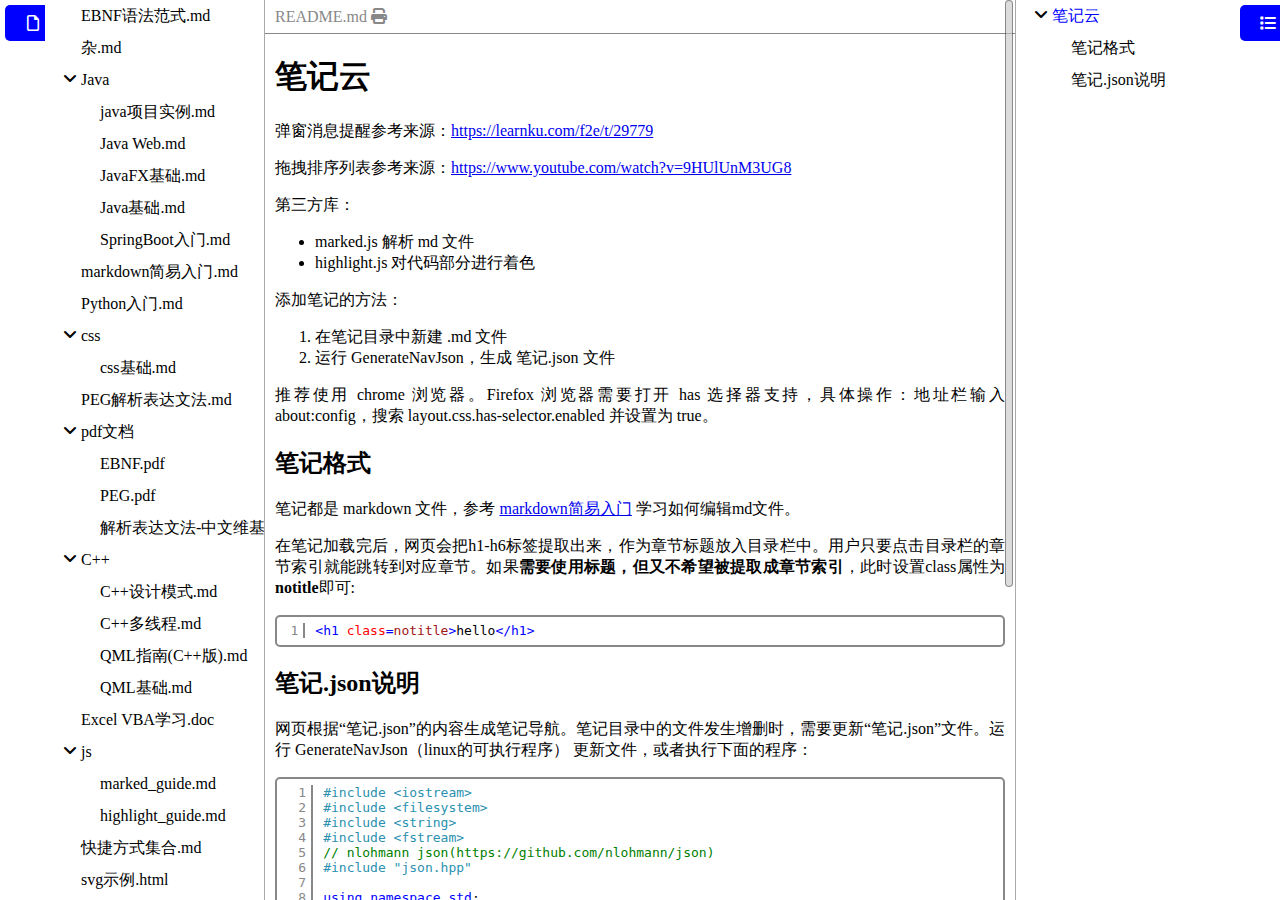
<file: index.html>
<!DOCTYPE html>
<html lang="zh">

<head>
    <meta charset="UTF-8">
    <meta name="viewport" content="width=device-width,height=device-height,Initial-scale=1">
    <link rel="shortcut icon" href="images/favicon.png" type="image/png">
    <title>笔记云</title>

    <!--boostrap美化页面-->
    <link href="https://cdn.jsdelivr.net/npm/bootstrap@5.3.0/dist/css/bootstrap.min.css" rel="stylesheet"
          integrity="sha384-9ndCyUaIbzAi2FUVXJi0CjmCapSmO7SnpJef0486qhLnuZ2cdeRhO02iuK6FUUVM" crossorigin="anonymous">
    <!--代码样式-->
    <link rel="stylesheet" href="styles/code_styles/vs.min.css">
    <!--字体图标-->
    <link rel="stylesheet" href="styles/fontawesome.css">
    <!--自定义css-->
    <link rel="stylesheet" href="styles/common.css">
    <link rel="stylesheet" href="styles/navtree.css">

    <!--导入第三方库-->
    <script src="scripts/lib/highlight.pack.js"></script>
    <script src="scripts/lib/marked.js"></script>
    <!--自定义js-->
    <script src="scripts/navtree.js"></script>
    <script src="scripts/loadresource.js"></script>

    <!--弹窗消息相关-->
    <link rel="stylesheet" href="http://at.alicdn.com/t/font_1117508_wxidm5ry7od.css">
    <link rel="stylesheet" href="styles/message.css">
    <script src="scripts/message.js" defer></script>

    <!--侧边栏-->
    <link rel="stylesheet" href="styles/sortable.css">
    <script src="scripts/sortable.js" defer></script>
    <link rel="stylesheet" href="styles/sidebar.css">
    <script src="scripts/sidebar.js" defer></script>

    <link rel="stylesheet" href="styles/scrollbar.css">
    <script src="scripts/scrollbar.js" defer></script>
</head>

<body>

<div class="wrapper" data-state="default">

    <!--左 侧边栏-->
    <div class="sidebar left">
        <ul class="sortable-list">
            <li class="item selected" draggable="true" data-ref="notes-panel">
                <i class="fa-regular fa-file"></i>
            </li>
        </ul>
        <div id="notes-panel" class="panel notes-nav">
            <v-scroll-bar></v-scroll-bar>
            <h-scroll-bar></h-scroll-bar>
        </div>
        <div class="resize-bar"></div>
    </div>
    <!--右 侧边栏-->
    <div class="sidebar right">
        <ul class="sortable-list">
            <li class="item selected" draggable="true" data-ref="catalogue-panel">
                <i class="fa-solid fa-list"></i>
            </li>
        </ul>
        <div id="catalogue-panel" class="panel catalogue-nav">
            <v-scroll-bar></v-scroll-bar>
            <h-scroll-bar></h-scroll-bar>
        </div>
        <div class="resize-bar"></div>
    </div>

    <!--预览-->
    <div class="preview">
        <div class="preview-header">
            <span class="url-display"></span>
        </div>
        <div class="article"></div>
        <v-scroll-bar></v-scroll-bar>
        <h-scroll-bar></h-scroll-bar>
    </div>

</div>

<!--注册事件-->
<script>
    // 快捷键
    document.addEventListener("keydown", e => {
        if (e.repeat) return;
        if (e.altKey && e.key === "n")
            document.querySelector(".item[data-ref=notes-panel]").click();
        else if (e.altKey && e.key === "c")
            document.querySelector(".item[data-ref=catalogue-panel]").click();
    });

    // 预览界面滚动时，目录的高亮节点同步更新
    document.querySelector(".preview").addEventListener("scroll",
        function () {
            let links = document.querySelectorAll(".article [id^=ch]");
            let hasLinkInView = false;
            /** @type{HTMLElement} */
            let anchor;

            for (let link of links) {
                // 出现在页面的第一个标题所对应的目录链接高亮化
                if (isInViewPort(link, this)) {
                    hasLinkInView = true;
                    anchor = link;
                    break;
                }
            }
            if (!hasLinkInView) {
                let i;
                for (i = 0; i < links.length; ++i) {
                    if (links[i].offsetTop > this.scrollTop) {
                        if (i - 1 < 0) {
                            let act = document.querySelector(".catalogue-nav ._activate");
                            if (act) act.classList.remove("_activate");
                            return;
                        }
                        break;
                    }
                }
                anchor = links[i - 1];
            }
            if (anchor.myRef.tagName === "LI")
                anchor = anchor.myRef.querySelector(".nav-tree-link");
            else
                anchor = anchor.myRef.previousSibling;
            anchor.dispatchEvent(new CustomEvent("data-click"));
            // 目录节点滚动到anchor的位置
            let catalogue = document.querySelector(".catalogue-nav");
            if (!isInViewPort(anchor, catalogue)) {
                let offsetTop = getOffsetTop(anchor, catalogue);
                let vcenter = offsetTop - catalogue.clientHeight / 2;
                catalogue.scrollTo({top: vcenter, behavior: "smooth"});
            }
        });

    // 打印功能
    document.querySelector(".url-display").addEventListener("click", function () {
        /** @type {string} */
        let curUrl = `${location.href.substring(0, location.href.indexOf("?"))}?article=${this.innerText}`;

        // 修改网页标题为当前文件名
        document.title = this.innerText.substring(
            this.innerText.lastIndexOf("/") + 1 || this.innerText.lastIndexOf("\\") + 1,
            this.innerText.lastIndexOf('.'));
        // 目录部分去掉 展开/关闭 的三角形标签
        document.querySelectorAll(".catalogue-nav .nav-tree-item-expander").forEach(
            element => element.style.visibility = "hidden");
        // 目录去掉左侧虚线
        document.querySelectorAll(".catalogue-nav .nav-tree-list").forEach(
            element => element.style.borderLeft = "0");
        // 高亮显示的节点恢复普通状态
        document.querySelector(".catalogue-nav .nav-tree-link._activate").classList.remove("_activate");
        // 代码太长时自动换行
        document.querySelectorAll("pre").forEach(element => {
            element.style.whiteSpace = "pre-wrap";
            element.style.wordBreak = "break-all";
        });
        // 只留下目录和文章
        document.body.innerHTML =
            "<h1>目录</h1>" +
            document.querySelector(".catalogue-nav").innerHTML +
            "<div style='page-break-after: always'></div>" +
            document.querySelector(".article").innerHTML;
        // 延迟打印，给样式加载预留时间
        setTimeout(() => {
            window.print();
            location.href = curUrl; // 刷新
        }, 200);
    });

    window.addEventListener("error", err => message.show(err, "error"));
    window.addEventListener("unhandledrejection", err => message.show(err.reason, "error"));
</script>

<!--加载笔记和目录-->
<script>
    // 设置要加载的笔记文件的url地址
    let noteUrl = (function () {
        let m = location.search && location.search.match(/(?<=[?&]article=).+?(?=&|$)/);
        return m && decodeURI(m) || "README.md";
    }());
    // 加载笔记内容
    loadMdFileToElement(noteUrl,
        document.querySelector(".article"),
        document.querySelector(".catalogue-nav"));
    // 加载笔记导航树
    fetch("笔记.json")
        .then(res => res.json())
        .then(data => {
            createNotesNavTree(
                document.querySelector(".notes-nav"),
                data,
                function () {
                    // 点击链接时的回调
                    loadMdFileToElement(
                        this.getAttribute("data-src"),
                        document.querySelector(".article"),
                        document.querySelector(".catalogue-nav"),
                        () => {
                            this.dispatchEvent(new CustomEvent("data-click"));
                            document.querySelector(".preview").scrollTo({top: 0, behavior: 'smooth'});
                        });
                });
            // 与 noteUrl 对应的导航标签进入激活状态
            document.querySelectorAll(".notes-nav span[data-src]").forEach(e => {
                if (e.getAttribute("data-src") === noteUrl)
                    e.dispatchEvent(new CustomEvent("data-click"));
            });
        })
</script>

</body>

</html>
</file>
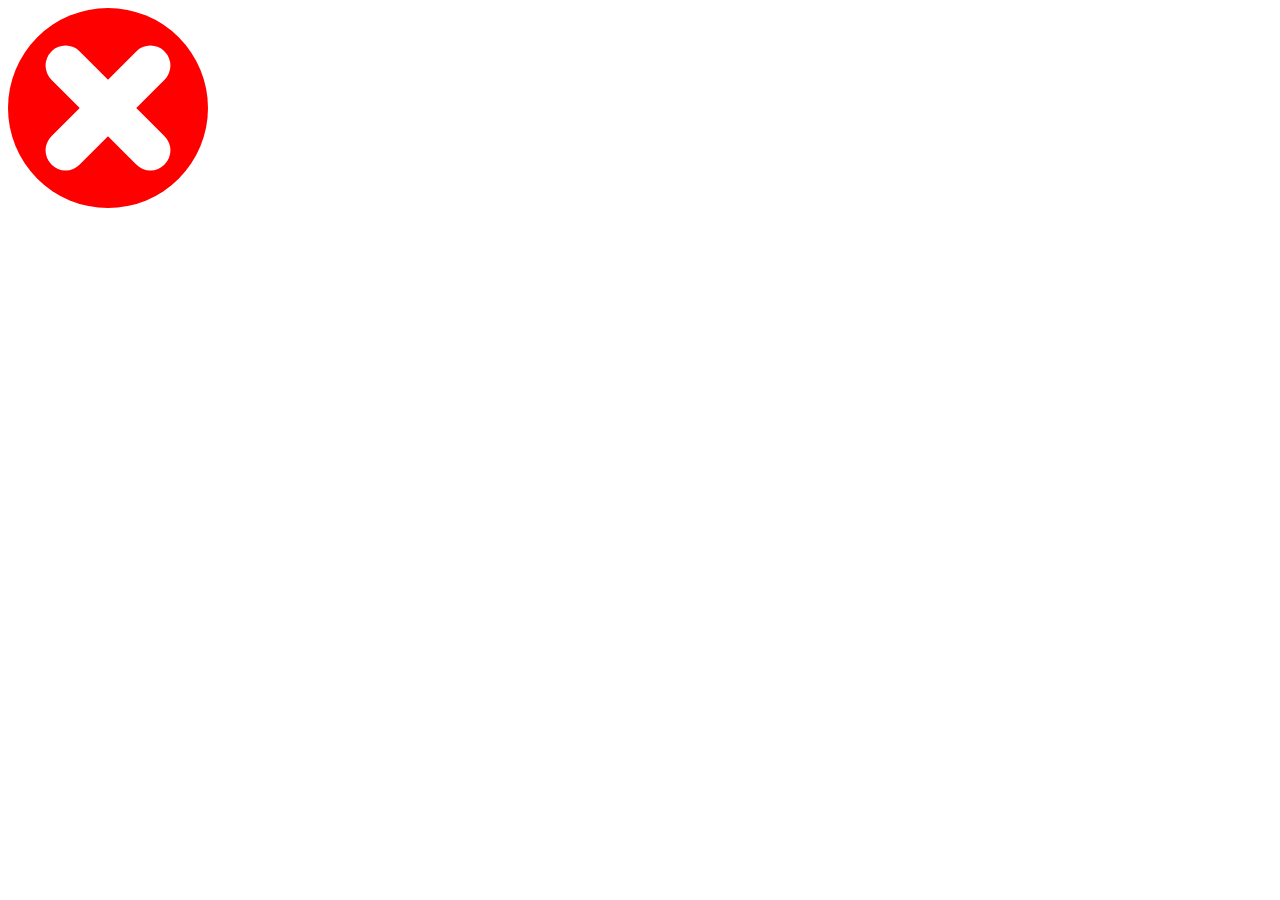
<file: notes/svg示例.html>
<!DOCTYPE html>
<html>

<head>
    <title>svg</title>
    <style>
        .signal_x {
            background: no-repeat 100% 100%;
            background-image: url("data:image/svg+xml,%3csvg xmlns='http://www.w3.org/2000/svg' viewBox='0 0 20 20'%3e%3cellipse fill='%23ff0000' cx='10' cy='10' rx='10' ry='10'/%3e%3cpath fill='%23ffffff' transform='rotate(45,10,10)' d='M 4 12 a 2 2 0 0 1 0 -4 h 12 a 2 2 0 0 1 0 4 h -12 z M 8 4 a 2 2 0 0 1 4 0 v 12 a 2 2 0 0 1 -4 0 v -12 z'/%3e%3c/svg%3e");
            display:inline-block
        }

        .signal_normal_size {
            width: 200px;
            height: 200px;
        }

    </style>
</head>

<body>
    <div>
        <span class="signal_x signal_normal_size" />
    </div>
</body>

</html>
</file>
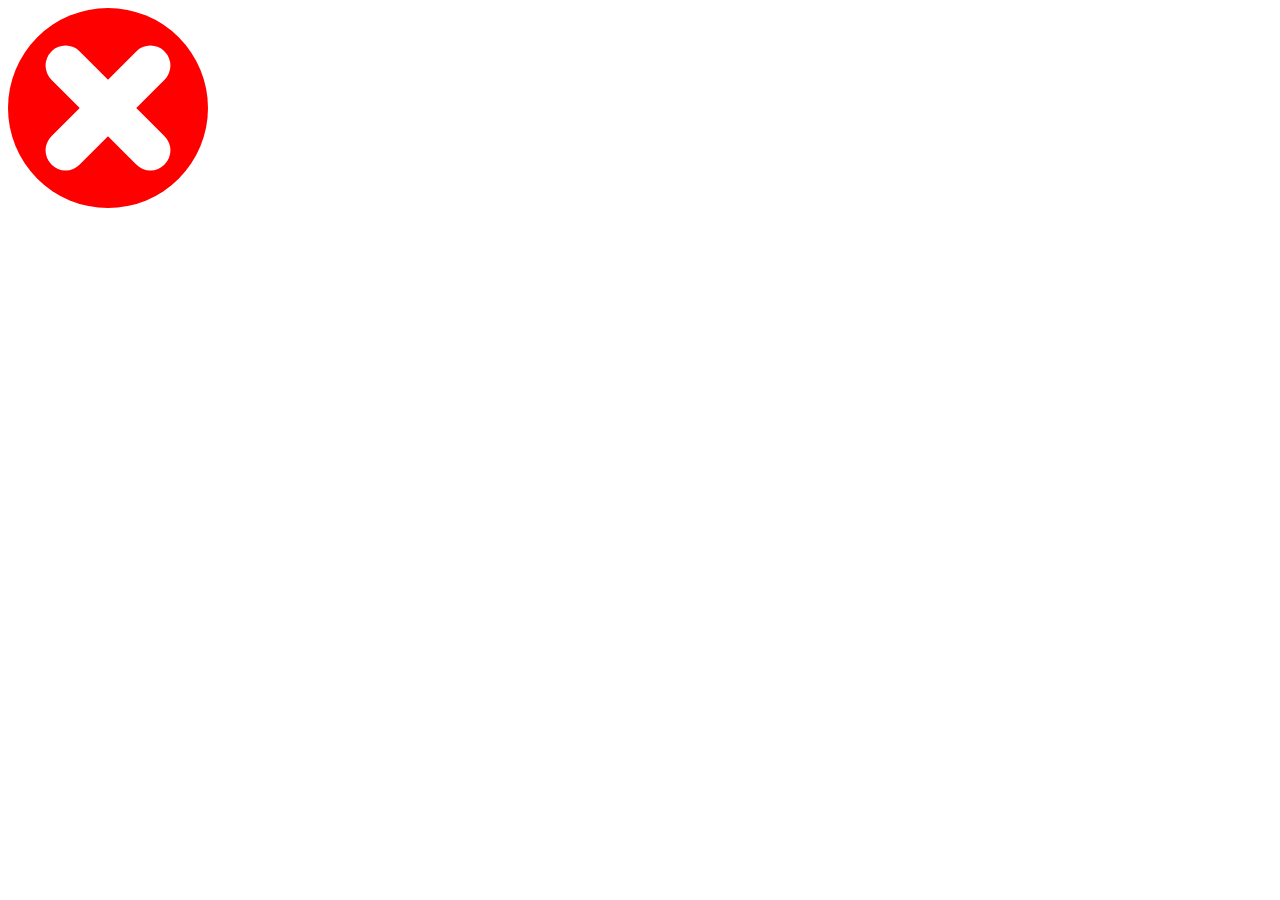
<file: 笔记/svg示例.html>
<!DOCTYPE html>
<html>

<head>
    <title>svg</title>
    <style>
        .signal_x {
            background: no-repeat 100% 100%;
            background-image: url("data:image/svg+xml,%3csvg xmlns='http://www.w3.org/2000/svg' viewBox='0 0 20 20'%3e%3cellipse fill='%23ff0000' cx='10' cy='10' rx='10' ry='10'/%3e%3cpath fill='%23ffffff' transform='rotate(45,10,10)' d='M 4 12 a 2 2 0 0 1 0 -4 h 12 a 2 2 0 0 1 0 4 h -12 z M 8 4 a 2 2 0 0 1 4 0 v 12 a 2 2 0 0 1 -4 0 v -12 z'/%3e%3c/svg%3e");
            display:inline-block
        }

        .signal_normal_size {
            width: 200px;
            height: 200px;
        }

    </style>
</head>

<body>
    <div>
        <span class="signal_x signal_normal_size" />
    </div>
</body>

</html>
</file>
<file: styles/common.css>
:root {
    --main-color: blue;

    --main-color-light: #D3F4FF;

    /*较暗文本色*/
    --text-color-light: #888888;

    --scrollbar-thumb-color: #C6C6C6;
}

/*-----------颜色配置-----------*/

table {
    border-left: 1px solid var(--text-color-light);
    border-top: 1px solid var(--text-color-light);
}

table th,
table td {
    padding-left: 10px;
    padding-right: 10px;
    border-right: 1px solid var(--text-color-light);
    border-bottom: 1px solid var(--text-color-light);
}

/*代码的行号*/
.line-number {
    border-right: 2px solid var(--text-color-light);
    color: var(--text-color-light);
    padding-right: 5px;
    margin-right: 10px;
    text-align: right;
    flex: 0 0 auto;
    user-select: none;
}

/*代码块中的单行代码，包括行号和该行代码*/
.code-line {
    display: flex;
}

/*预览栏顶部*/
.preview-header {
    border-bottom: 1px solid var(--text-color-light);
}

/*文件名*/
.url-display {
    color: var(--text-color-light);
    cursor: pointer;
}

/*打印图标*/
.url-display::after {
    font-family: 'Font Awesome 6 Free';
    font-weight: 900;
    content: " \f02f";
}

.url-display:hover {
    color: var(--main-color);
}

.preview {
    padding-bottom: 10px;
    height: 100vh;
    box-sizing: border-box;
}

/*---------颜色配置结束---------*/

/*代码高亮的单行 code 标签*/
:not(pre) > code[class*=hljs] {
    font-size: 90%;
    display: inline;
    border-radius: 5px;

    padding: 0.1em;
    font-family: inherit;
}

pre > code[class*=hljs] {
    display: block;
    border-radius: 5px;
    border: 2px solid var(--text-color-light);
}

/*预览栏*/
.preview {
    overflow: auto;
    word-wrap: break-word;
    text-align: justify;
}

/*预览栏顶部*/
.preview-header {
    line-height: 2em;
    cursor: default;
    padding-left: 10px;
    max-width: 65vw;
    margin: auto;
}

/*文章内容显示区*/
.article {
    padding-left: 10px;
    padding-right: 10px;
    max-width: 65vw;
    margin: auto;
}

/*隐藏滚动条*/
::-webkit-scrollbar {
    display: none;
}

* {
    scrollbar-width: none;
    -ms-overflow-style: none;
}

/*适用于小屏幕*/
@media screen and (max-width: 768px) {

    /*预览栏占满页面*/
    .preview {
        top: 0;
        bottom: 0;
        right: 0;
        left: 0;
    }

    /*预览栏顶部*/
    .preview-header {
        max-width: 100%;
    }

    /*文章内容显示区*/
    .article {
        max-width: 100%;
    }

    .sidebar .panel {
        z-index: 1;
    }
}
</file>
<file: styles/navtree.css>
/*导航目录树*/
.nav-tree {
    --text-color: black;
    --back-color-tree: white;
}

.nav-tree, .avatar, .nav-tree-item-content {
    background-color: var(--back-color-tree);
}

._branch:hover > .nav-tree-list {
    border-left-color: var(--text-color);
}

.nav-tree-link:hover, .nav-tree-link._activate {
    color: var(--main-color);
}

/*导航目录树*/
.nav-tree {
    overflow: auto;
}

/*替身标签*/
.avatar {
    position: fixed;
    border-radius: 3px;
    pointer-events: none;
    z-index: 1;
}

.nav-tree, .avatar, .nav-tree-item-content {
    white-space: nowrap;
}

.avatar, .nav-tree-item, .nav-tree-item-content {
    line-height: 2em;
}

/*导航列表，包含多个 .nav-tree-item */
.nav-tree-list {
    list-style-type: none;
    padding-left: 18px;
    margin-block-start: 0;
    margin-block-end: 0;
    cursor: default;
    width: fit-content;
}

/*导航项*/
.nav-tree-item {
    position: relative;
}

/*分支里的列表设置左边框*/
._branch > .nav-tree-list {
    border-left: 1px dashed transparent;
}

.nav-tree-link,
.nav-tree-item-content {
    background-color: transparent;
}

.nav-tree-link:hover {
    cursor: pointer;
}

/*子列表的展开/关闭标签，右三角形*/
.nav-tree-item-expander::before {
    cursor: pointer;
    content: "\f105";
    margin-right: 5px;
}

/*子目录的展开关闭标签的宽度*/
.nav-tree-item-expander {
    width: 18px;
}

/*
目录中，没有下级目录时，需要与左侧间隔一定宽度
实现同一级目录的对齐
*/
.nav-tree-item:not(._branch) {
    left: 18px;
}

/*子项目打开时更改为下三角形*/
.nav-tree-item._branch._opened > .nav-tree-item-expander::before {
    content: "\f107";
}

/*子列表默认不显示*/
.nav-tree-item._branch > .nav-tree-list {
    display: none;
}

/*项目打开时显示子列表*/
.nav-tree-item._branch._opened > .nav-tree-list {
    display: block;
}

.nav-tree :is(v-scroll-bar, h-scroll-bar) {
    visibility: hidden;
}

.nav-tree:hover :is(v-scroll-bar, h-scroll-bar) {
    visibility: visible;
}
</file>
<file: styles/message.css>
/**
原文作者：花开富贵
转自链接：https://learnku.com/f2e/t/29779
 */

#message-container {
    position: fixed;
    top: 0;
    /*水平居中*/
    left: 50%;
    transform: translateX(-50%);

    z-index: 10;

    /* 采用flex弹性布局，让容器内部的所有消息可以水平居中，还能任意的调整宽度 */
    display: flex;
    flex-direction: column;
    align-items: center;
}

#message-container .message {
    background: #fff;
    margin: 10px 0;
    padding: 0 10px;
    /*height: 40px;*/
    box-shadow: 0 0 10px 0 #eee;
    font-size: 14px;
    border-radius: 3px;

    /* 让消息内部的三个元素（图标、文本、关闭按钮）可以垂直水平居中 */
    display: flex;
    align-items: center;

    /* 增加一个过渡属性，当message元素的高度和margin变化时候将会有一个过渡动画 */
    transition: height 0.2s ease-in-out, margin 0.2s ease-in-out;
}

#message-container .message .text {
    color: #333;
    padding: 0 20px 0 5px;
    white-space: pre;
}

#message-container .message .text,
#message-container .message .icon {
    font-size: large;
}

#message-container .message .close {
    cursor: pointer;
    color: #999;
}

/* 给每个图标都加上不同的颜色，用来区分不同类型的消息 */
#message-container .message .icon-info {
    color: #0482f8;
}

#message-container .message .icon-error {
    color: #f83504;
}

#message-container .message .icon-success {
    color: #06a35a;
}

#message-container .message .icon-warning {
    color: #ceca07;
}

#message-container .message .icon-loading {
    color: #0482f8;
}

/* 用animation属性在某个元素上应用这个动画规则。 */
@keyframes message-move-in {
    0% {
        /* 前边分析过了，弹出动画是一个自上而下的淡入过程 */
        /* 所以在动画初始状态要把元素的不透明度设置为0，在动画结束的时候再把不透明度设置1，这样就会实现一个淡入动画 */
        opacity: 0;
        /* 那么“自上而下”这个动画可以用“transform”变换属性结合他的“translateY”上下平移函数来完成 */
        /* translateY(-100%)表示动画初始状态，元素在实际位置上面“自身一个高度”的位置。 */
        transform: translateY(-100%);
    }
    100% {
        opacity: 1;
        /* 平移到自身位置 */
        transform: translateY(0);
    }
}

#message-container .message.move-in {
    animation: message-move-in 0.3s ease-in-out;
}

@keyframes message-move-out {
    0% {
        opacity: 1;
        transform: translateY(0);
    }
    100% {
        opacity: 0;
        transform: translateY(-100%);
    }
}

#message-container .message.move-out {
    animation: message-move-out 0.3s ease-in-out;
    /* 让动画结束后保持结束状态 */
    animation-fill-mode: forwards;
}
</file>
<file: styles/sortable.css>
:root {
    --sortable-list-width: 45px;
}

ul.sortable-list {
    width: var(--sortable-list-width, 45px);
    height: 100vh;
    padding: 5px;
    margin: 0;
    box-sizing: border-box;
}

.sortable-list .item {
    width: 35px;
    list-style: none;
    align-items: center;
    border-radius: 5px;
    padding: 10px;
    margin-bottom: 10px;
    display: flex;
    justify-content: center;
}


.item.dragging {
    opacity: 0.6;
}

.item.dragging.out {
    display: none;
}

ul.sortable-list .item.move-up {
    animation: move-up .3s linear;
}

ul.sortable-list .item.move-down {
    animation: move-down .3s linear;
}

ul.sortable-list .item.insert-up {
    animation: insert .3s linear;
    transform-origin: top;
}

ul.sortable-list .item.insert-down {
    animation: insert .3s linear;
    transform-origin: bottom;
}

@keyframes move-up {
    from {
        transform: translateY(100%);
    }
    to {
        transform: translateY(0);
    }
}

@keyframes move-down {
    from {
        transform: translateY(-100%);
    }
    to {
        transform: translateY(0);
    }
}

@keyframes insert {
    from {
        transform: scaleY(0);
    }
    to {
        transform: scaleY(1);
    }
}
</file>
<file: styles/sidebar.css>
:root {
    --left-panel-width: 220px;
    --right-panel-width: 220px;
}

body {
    margin: 0;
}

.sidebar {
    display: flex;
    width: var(--sortable-list-width, 45px);
    overflow: hidden;
}

.sidebar:not(:has(.sortable-list .item)) {
    display: none;
}

.wrapper:has(.sortable-list .item.dragging) .sidebar {
    display: flex;
}

.wrapper:has(.sortable-list .item.dragging) .sidebar .sortable-list {
    animation: bg-twink .5s linear alternate;
    animation-iteration-count: infinite;
}

@keyframes bg-twink {
    to {
        background-color: var(--main-color-light, #D3F4FF);
    }
}

.sidebar.left {
    float: left;
}

.sidebar.right {
    float: right;
    flex-direction: row-reverse;
}

.sidebar .sortable-list .item {
    color: dimgray;
}

.sidebar .sortable-list .item:hover {
    background-color: lightgray;
}

.sidebar .sortable-list .item.selected {
    background-color: var(--main-color, blue);
    color: white;
}

.sidebar .panel {
    display: none;
    height: 100vh;
    z-index: 1;
}

.sidebar.left .panel {
    width: var(--left-panel-width, 220px);
    border-right: 1px solid darkgray;
}

.sidebar.right .panel {
    width: var(--right-panel-width, 220px);
    border-left: 1px solid darkgray;
}

.sidebar:has(.item.selected[data-ref="notes-panel"]) #notes-panel {
    display: block;
}

.sidebar:has(.item.selected[data-ref="catalogue-panel"]) #catalogue-panel {
    display: block;
}

.resize-bar {
    z-index: 1;
}

/*适用于小屏幕*/
@media screen and (max-width: 768px) {
    /*不使用大小调整条*/
    .resize-bar {
        display: none;
    }

    .sidebar.left .panel {
        position: fixed !important;
        width: 70%;
        left: var(--sortable-list-width) !important;
    }

    .sidebar.right {
        display: none !important;
    }
}


/*适用于大屏幕*/
@media screen and (min-width: 769px) {
    .sidebar.left:has(.sortable-list .item.selected) {
        width: calc(var(--sortable-list-width, 45px) + var(--left-panel-width, 220px));
    }

    .sidebar.right:has(.sortable-list .item.selected) {
        width: calc(var(--sortable-list-width, 45px) + var(--right-panel-width, 220px));
    }

    /*侧边栏调整大小的标签*/
    .resize-bar {
        width: 6px;
        cursor: ew-resize;
        position: fixed;
        top: 0;
        bottom: 0;
        z-index: 2;
        background-color: transparent;
    }

    /*隐藏大小调整条*/
    .sidebar:not(:has(.item.selected)) .resize-bar {
        display: none;
    }

    .sidebar.left .resize-bar {
        left: calc(var(--sortable-list-width, 45px) + var(--left-panel-width, 220px) - 3px);
    }

    .sidebar.right .resize-bar {
        right: calc(var(--sortable-list-width, 45px) + var(--right-panel-width, 220px) - 3px);
    }

    .sidebar .resize-bar._clicked {
        cursor: col-resize;
        left: 0;
        right: 0;
        width: auto;
    }
}
</file>
<file: styles/scrollbar.css>
v-scroll-bar,
h-scroll-bar {
    position: absolute;
    border-radius: 9999px;
    box-sizing: border-box;
    background-color: var(--scrollbar-thumb-color);
    opacity: 0.6;
    border: 1px solid rgba(0, 0, 0, 0.7);
}

v-scroll-bar {
    margin-right: 2px;
    right: 0;
    width: 8px;
    min-height: 20px;
}

h-scroll-bar {
    margin-bottom: 2px;
    bottom: 0;
    height: 8px;
    min-width: 20px;
}

:is(v-scroll-bar, h-scroll-bar).hide {
    visibility: hidden !important;
}
</file>
<file: styles/code_styles/vs.min.css>
.hljs{display:block;overflow-x:auto;padding:.5em;background:#fff;color:#000}.hljs-comment,.hljs-quote,.hljs-variable{color:green}.hljs-built_in,.hljs-keyword,.hljs-name,.hljs-selector-tag,.hljs-tag{color:#00f}.hljs-addition,.hljs-attribute,.hljs-literal,.hljs-section,.hljs-string,.hljs-template-tag,.hljs-template-variable,.hljs-title,.hljs-type{color:#a31515}.hljs-deletion,.hljs-meta,.hljs-selector-attr,.hljs-selector-pseudo{color:#2b91af}.hljs-doctag{color:grey}.hljs-attr{color:red}.hljs-bullet,.hljs-link,.hljs-symbol{color:#00b0e8}.hljs-emphasis{font-style:italic}.hljs-strong{font-weight:700}
</file>
